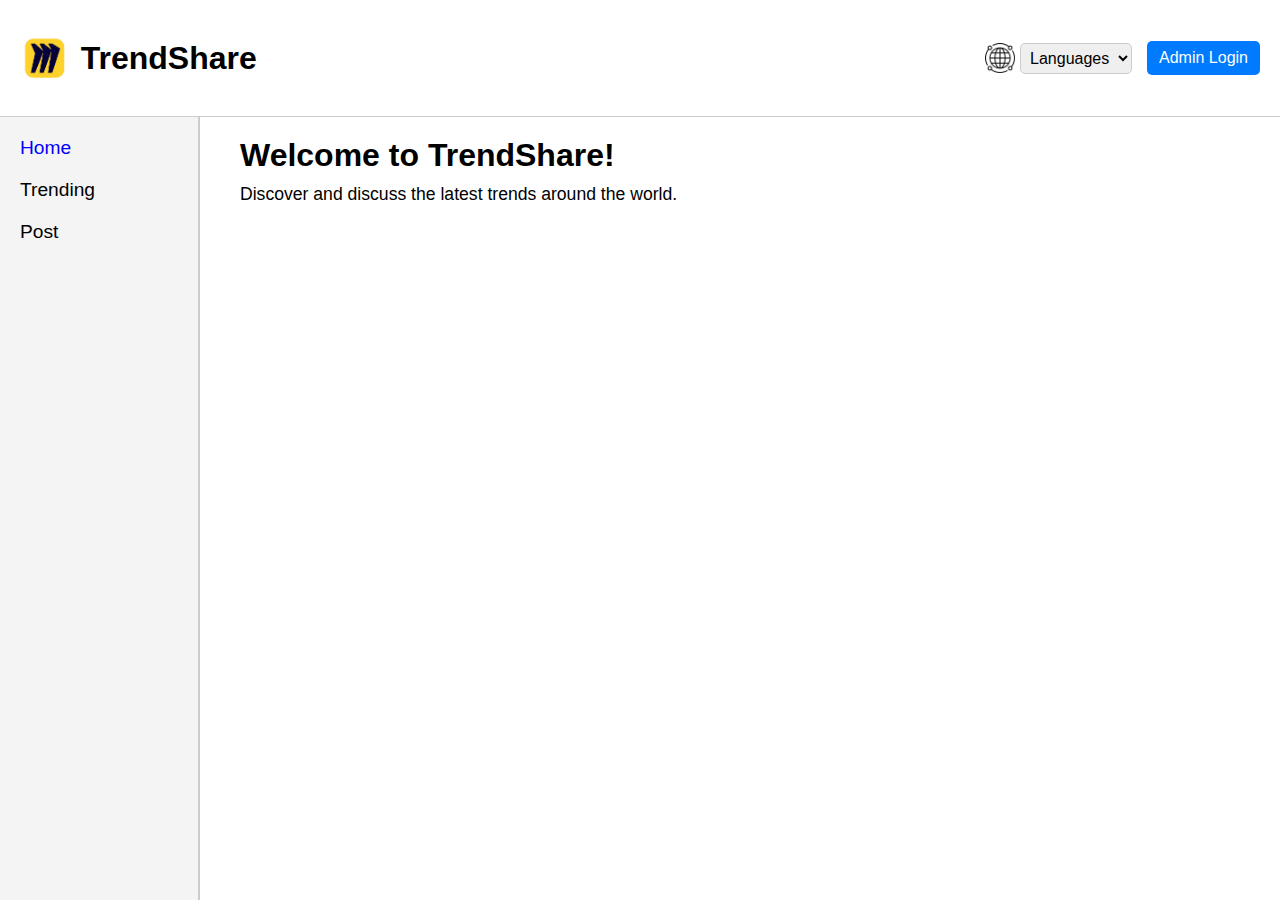
<file: project.html>
<!DOCTYPE html>
<html lang="en">
<head>
    <meta charset="UTF-8" />
    <meta name="viewport" content="width=device-width, initial-scale=1.0"/>
    <title>TrendShare</title>
    <link rel="stylesheet" href="./project.css" />
</head>
<body>
    <!-- Sticky Header -->
    <header class="header">
        <div class="logo">
            <img src="./Images/images.png" alt="TrendShare Logo" />
            <p>TrendShare</p>
        </div>
        <div class="sign_lag">
            <div class="language-dropdown">
                <img src="./Images/network_11744823.png" alt="Language" />
                <select>
                    <option value="en">Languages</option>
                    <option value="en">English</option>
                    <option value="hi">Hindi</option>
                    <option value="es">Spanish</option>
                    <option value="fr">French</option>
                    <!-- Add more as needed -->
                </select>
            </div>
            
            <button><a href="#" style="text-decoration: none; color: white;">Admin Login</a></button>
        </div>
    </header>

    <!-- Main Layout -->
    <div class="container">
        <!-- Sticky Sidebar -->
        <div class="side_container">
            <div class="content">
                <p id="home" class="active">Home</p>
                <p id="trending">Trending</p>
                <p id="post">Post</p>
            </div>
        </div>

        <!-- Dynamic Content Areas -->
        <div class="main_content" id="home_container">
            <h1>Welcome to TrendShare!</h1>
            <p>Discover and discuss the latest trends around the world.</p>
        </div>

        <div class="main_content trendingContainer" id="Trending_container" style="display: none;">
            <h1 >Trending Now 🔥</h1>
            <p>Stay tuned for real-time trending topics .</p>
        </div>

        <div class="main_content" id="post_container" style="display: none;">
            <h1>Share a Trend ✍️</h1>
            <form id="trendForm">
                <input type="text" id="trendTitle" placeholder="Trend Title" required />
                <textarea id="trendDesc" placeholder="What's trending?" required></textarea>
                <button type="submit" onclick="submitdata()">Post Trend</button>
            </form>
            <div id="postedTrends"></div>
        </div>
    </div>

    <script src="./project.js"></script>
</body>
</html>
</file>
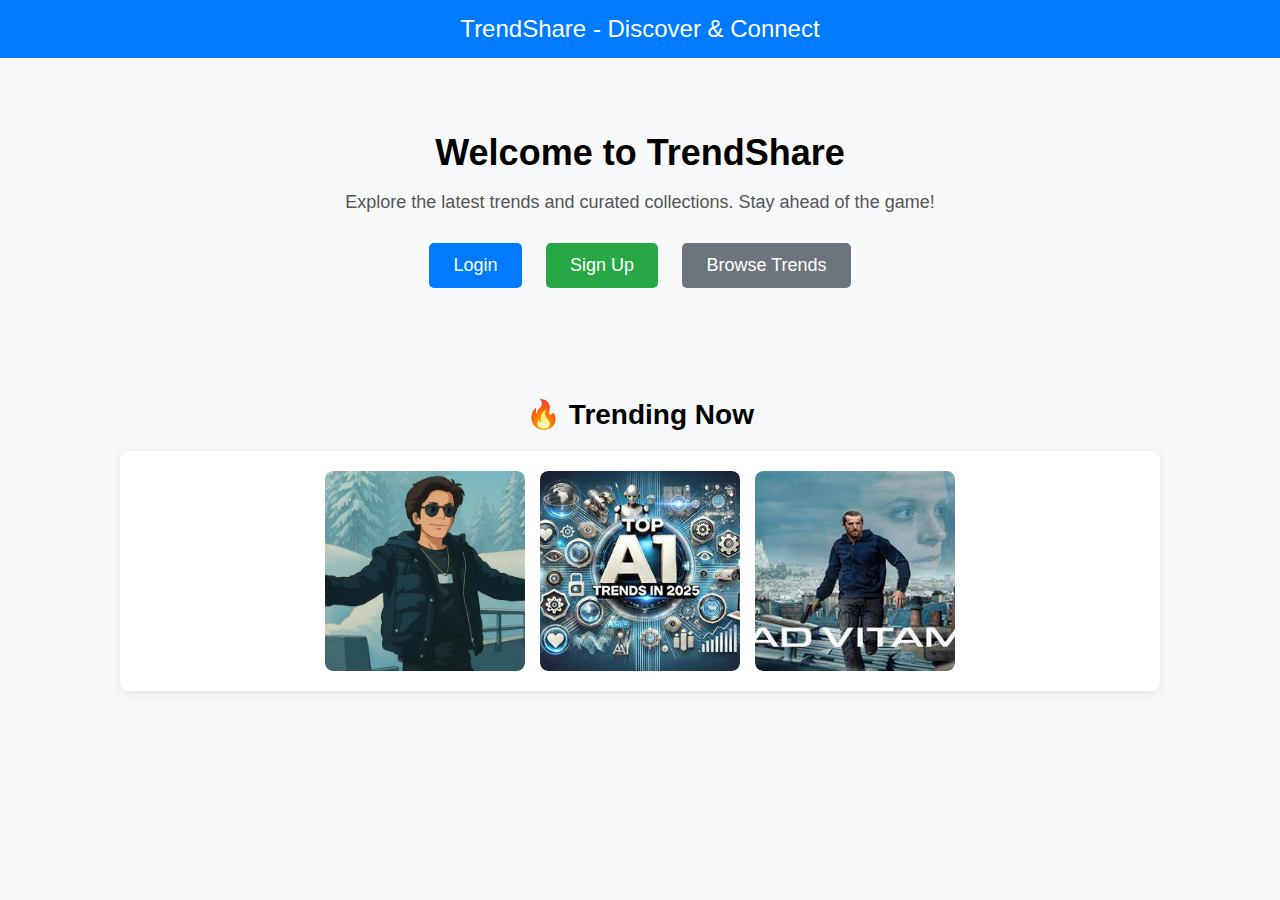
<file: overview_page/overview.html>
<!DOCTYPE html>
<html lang="en">
<head>
    <meta charset="UTF-8">
    <meta name="viewport" content="width=device-width, initial-scale=1.0">
    <title>TrendShare - Discover & Connect</title>
    <style>
        body {
            font-family: Arial, sans-serif;
            margin: 0;
            padding: 0;
            text-align: center;
            background-color: #f8f9fa;
        }
        header {
            background-color: #007bff;
            color: white;
            padding: 15px;
            font-size: 24px;
        }
        .container {
            padding: 50px 20px;
        }
        h1 {
            font-size: 36px;
            margin-bottom: 10px;
        }
        p {
            font-size: 18px;
            color: #555;
        }
        .cta-buttons {
            margin-top: 20px;
        }
        .cta-buttons a {
            display: inline-block;
            margin: 10px;
            padding: 12px 24px;
            font-size: 18px;
            text-decoration: none;
            color: white;
            border-radius: 5px;
        }
        .login-btn { background-color: #007bff; }
        .signup-btn { background-color: #28a745; }
        .browse-btn { background-color: #6c757d; }

        .trending-wrapper {
            margin-top: 50px;
            text-align: center;
        }

        .trending-wrapper h2 {
            font-size: 28px;
            margin-bottom: 20px;
        }

        .trending-section {
            padding: 20px;
            background: white;
            box-shadow: 0px 2px 10px rgba(0, 0, 0, 0.1);
            border-radius: 8px;
            width: 90%;
            max-width: 1000px;
            margin: auto;
            display: flex;
            flex-wrap: wrap;
            justify-content: center;
            gap: 15px;
        }

        .trend-item {
            position: relative;
            width: 200px;
            height: 200px;
            border-radius: 8px;
            overflow: hidden;
            display: flex;
            align-items: center;
            justify-content: center;
            background: #f4f4f4;
            transition: transform 0.3s ease-in-out;
        }

        .trend-item img {
            width: 100%;
            height: 100%;
            object-fit: cover;
            border-radius: 8px;
        }

        .trend-item .hover-text {
            position: absolute;
            bottom: -50px;
            width: 100%;
            background: rgba(0, 0, 0, 0.7);
            color: white;
            font-size: 18px;
            padding: 10px;
            text-align: center;
            opacity: 0;
            transform: translateY(10px);
            transition: opacity 0.4s ease, transform 0.4s ease;
        }

        .trend-item:hover .hover-text {
            opacity: 1;
            transform: translateY(0);
            bottom: 0;
        }

        footer {
            margin: 30px 0;
            font-size: 18px;
            color: #444;
        }
    </style>
</head>
<body>

    <header>
        TrendShare - Discover & Connect
    </header>

    <div class="container">
        <h1>Welcome to TrendShare</h1>
        <p>Explore the latest trends and curated collections. Stay ahead of the game!</p>

        <div class="cta-buttons">
            <a href="../login.html" class="login-btn">Login</a>
            <a href="../index.html" class="signup-btn">Sign Up</a>
            <a href="browse.html" class="browse-btn">Browse Trends</a>
        </div>
    </div>

    <div class="trending-wrapper">
        <h2>🔥 Trending Now</h2>
        <div class="trending-section">
            <div class="trend-item">
                <img src="../Images/anime.jpeg" alt="Studio Ghibli Art">
                <div class="hover-text">#ghibli</div>
            </div>
            <div class="trend-item">
                <img src="../Images/ai.jpeg" alt="Artificial Intelligence Artwork">
                <div class="hover-text">#AI</div>
            </div>
            <div class="trend-item">
                <img src="../Images/netflix.jpeg" alt="Netflix Shows">
                <div class="hover-text">#Netflix Trending</div>
            </div>
        </div>
    </div>
<!-- 
    <footer>
        Want to know more???
    </footer> -->

</body>
</html>
</file>
<file: project.css>
* {
    margin: 0;
    padding: 0;
    box-sizing: border-box;
}

body {
    font-family: Arial, sans-serif;
    display: flex;
    flex-direction: column;
}

.header {
    position: sticky;
    top: 0;
    display: flex;
    justify-content: space-between;
    align-items: center;
    height: 13vh;
    padding: 0 20px;
    background-color: #fff;
    border-bottom: 1px solid #ccc;
    z-index: 1000;
}

.logo {
    display: flex;
    align-items: center;
    gap: 10px;
}

.logo img {
    height: 50px;
}

.logo p {
    font-size: 2rem;
    font-weight: 600;
}

.sign_lag {
    display: flex;
    align-items: center;
    gap: 15px;
}

.sign_lag span {
    display: flex;
    align-items: center;
    gap: 5px;
    font-size: 1.2rem;
}

.sign_lag img {
    height: 30px;
}

.sign_lag button {
    background-color: #007bff;
    color: white;
    border: none;
    padding: 8px 12px;
    font-size: 16px;
    border-radius: 5px;
    cursor: pointer;
}

.sign_lag button:hover {
    background-color: #0056b3;
}

.container {
    display: flex;
    flex-direction: row;
    width: 100%;
}

.side_container {
    width: 200px;
    height: 100vh;
    position: fixed;
    top: 13vh;
    left: 0;
    background-color: #f4f4f4;
    padding: 20px;
    border-right: 2px solid #ccc;
}

.side_container .content {
    display: flex;
    flex-direction: column;
    gap: 20px;
}

.side_container p {
    font-size: 1.2rem;
    cursor: pointer;
    font-weight: 500;
}

.side_container p:hover,
.side_container p.active {
    color: blue;
}

.main_content {
    margin-left: 220px;
    width: calc(100% - 220px);
    padding: 20px;
}

.main_content h1 {
    font-size: 2rem;
    margin-bottom: 10px;
}

.main_content p {
    font-size: 1.1rem;
    margin-bottom: 20px;
}

form {
    display: flex;
    flex-direction: column;
    gap: 10px;
    max-width: 400px;
    margin: 0 auto;
}

input, textarea {
    padding: 10px;
    font-size: 1rem;
    border: 1px solid #ccc;
    border-radius: 5px;
}

button[type="submit"] {
    background-color: #28a745;
    color: white;
    padding: 10px;
    font-size: 1rem;
    border: none;
    border-radius: 5px;
    cursor: pointer;
}

button[type="submit"]:hover {
    background-color: #218838;
}

#postedTrends {
    margin-top: 20px;
}




.trendCard {
    background: #f9f9f9;
    padding: 15px;
    margin-bottom: 15px;
    border-radius: 10px;
    box-shadow: 0 2px 4px rgba(0,0,0,0.1);
}

.language-dropdown {
    display: flex;
    align-items: center;
    gap: 5px;
    font-size: 1.2rem;
}

.language-dropdown img {
    height: 30px;
}

.language-dropdown select {
    padding: 5px;
    font-size: 1rem;
    border-radius: 5px;
    border: 1px solid #ccc;
    cursor: pointer;
}



.dataDisplay{
    width: 200px;
    border: 2px solid;
    display: flex;
    flex-direction: row;
}


#Trending_container{
    border :2px solid;

}
/* Container for all trend items - laid out in a row */
#Trending_container {
    display: flex;
    flex-direction: row;
    flex-wrap: wrap; /* wraps to next line if not enough space */
    gap: 20px;
    padding: 20px;
    justify-content: center; /* aligns items to the left */
    align-items: center
    ;
    background-color: #fafafa; /* optional: light background */
}

/* Each trend card */
.dataDisplay {
    display: flex;
    flex-direction: column;
    align-items: flex-start;
    background-color: #ffffff;
    border: 1px solid #ddd;
    padding: 15px 20px;
    border-radius: 10px;
    width: 250px; /* adjust width as needed */
    box-shadow: 0 2px 6px rgba(0, 0, 0, 0.05);
    transition: transform 0.2s ease, box-shadow 0.2s ease;
}

/* Hover effect for cards (optional) */
.dataDisplay:hover {
    transform: translateY(-3px);
    box-shadow: 0 4px 12px rgba(0, 0, 0, 0.1);
}

/* Inside text styles */
.dataDisplay p {
    margin: 0 0 10px 0;
    font-size: 14px;
    color: #333;
}

/* Topic label */
.dataDisplay p:nth-child(1) {
    font-weight: bold;
    font-size: 12px;
    color: #888;
    text-transform: uppercase;
}

/* Title */
.dataDisplay p:nth-child(2) {
    font-size: 16px;
    font-weight: 600;
    color: #222;
}

/* Description */
.dataDisplay p:nth-child(3) {
    font-size: 14px;
    color: #555;
}


/* Responsive Design */
@media (max-width: 768px) {
    .container {
        flex-direction: column;
    }

    .side_container {
        position: static;
        width: 100%;
        height: auto;
        flex-direction: row;
        border-right: none;
        border-bottom: 2px solid #ccc;
    }

    .main_content {
        margin-left: 0;
        width: 100%;
    }
}
</file>
